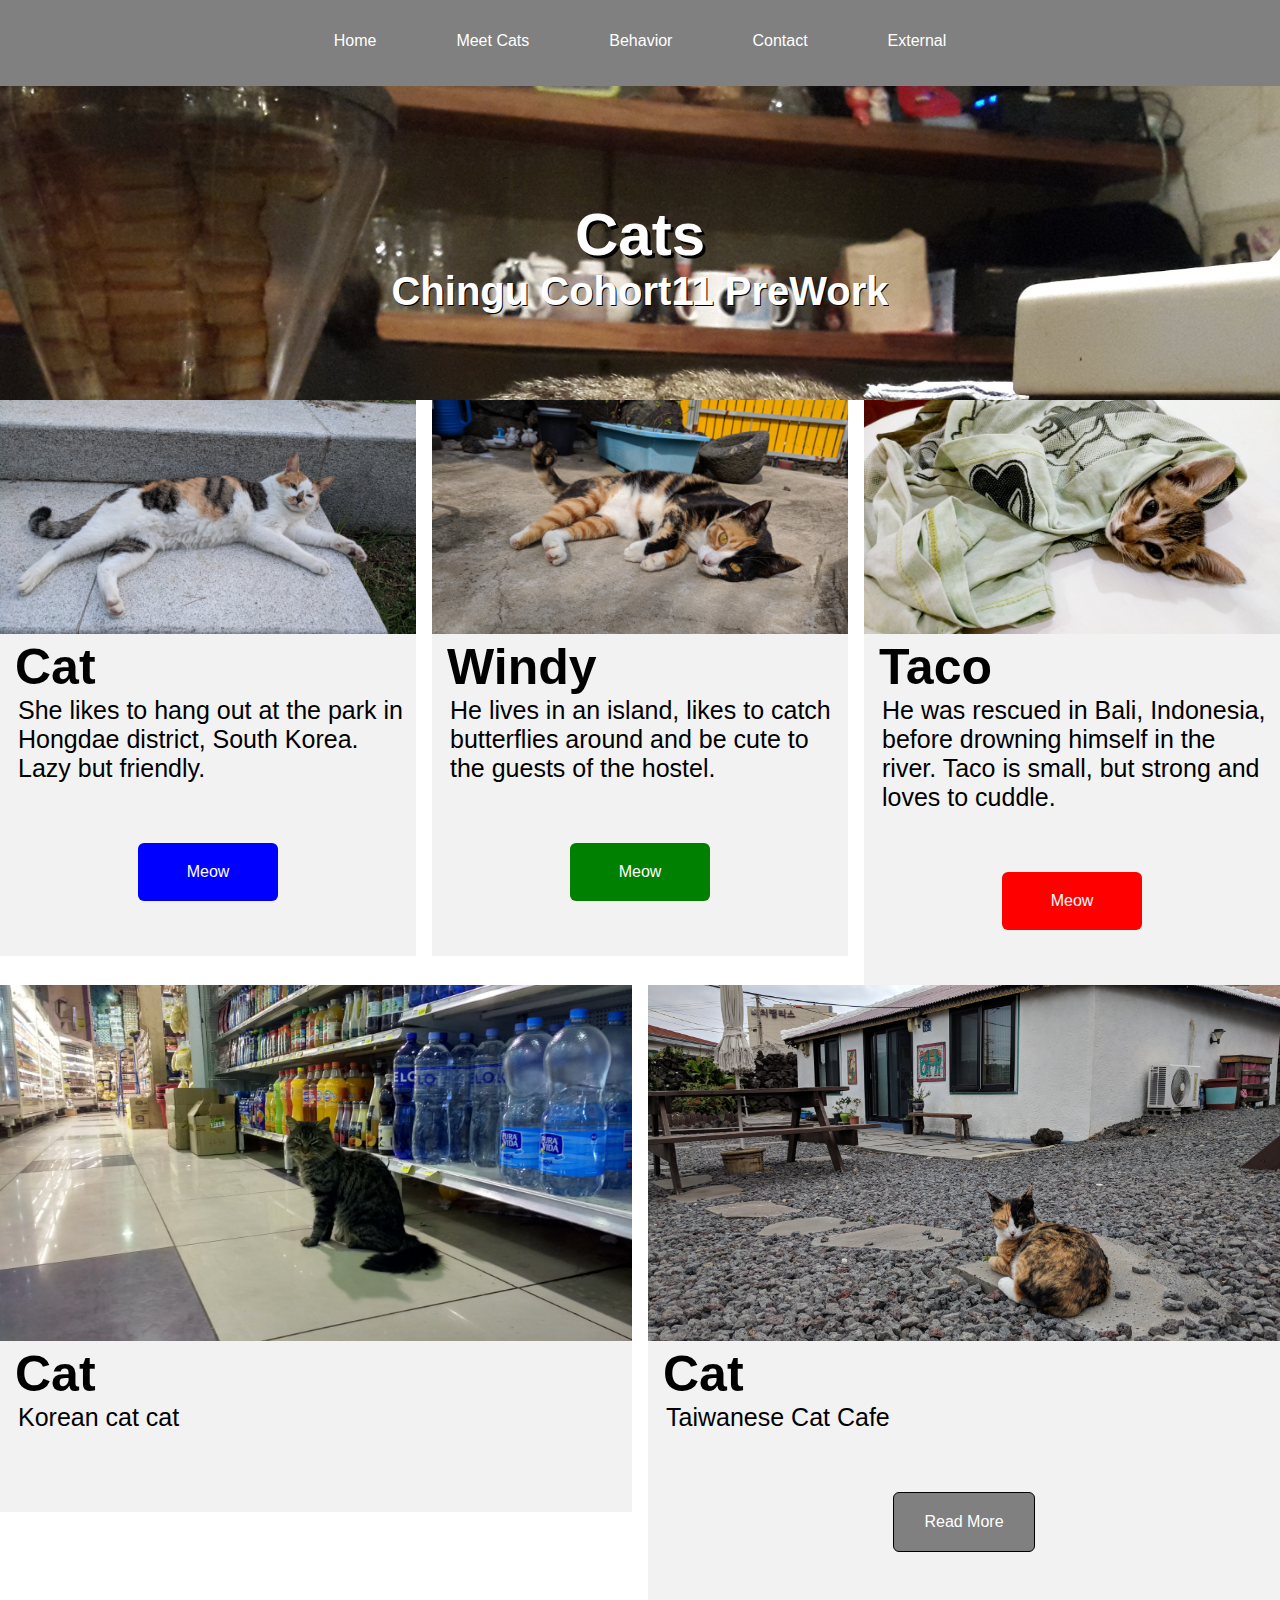
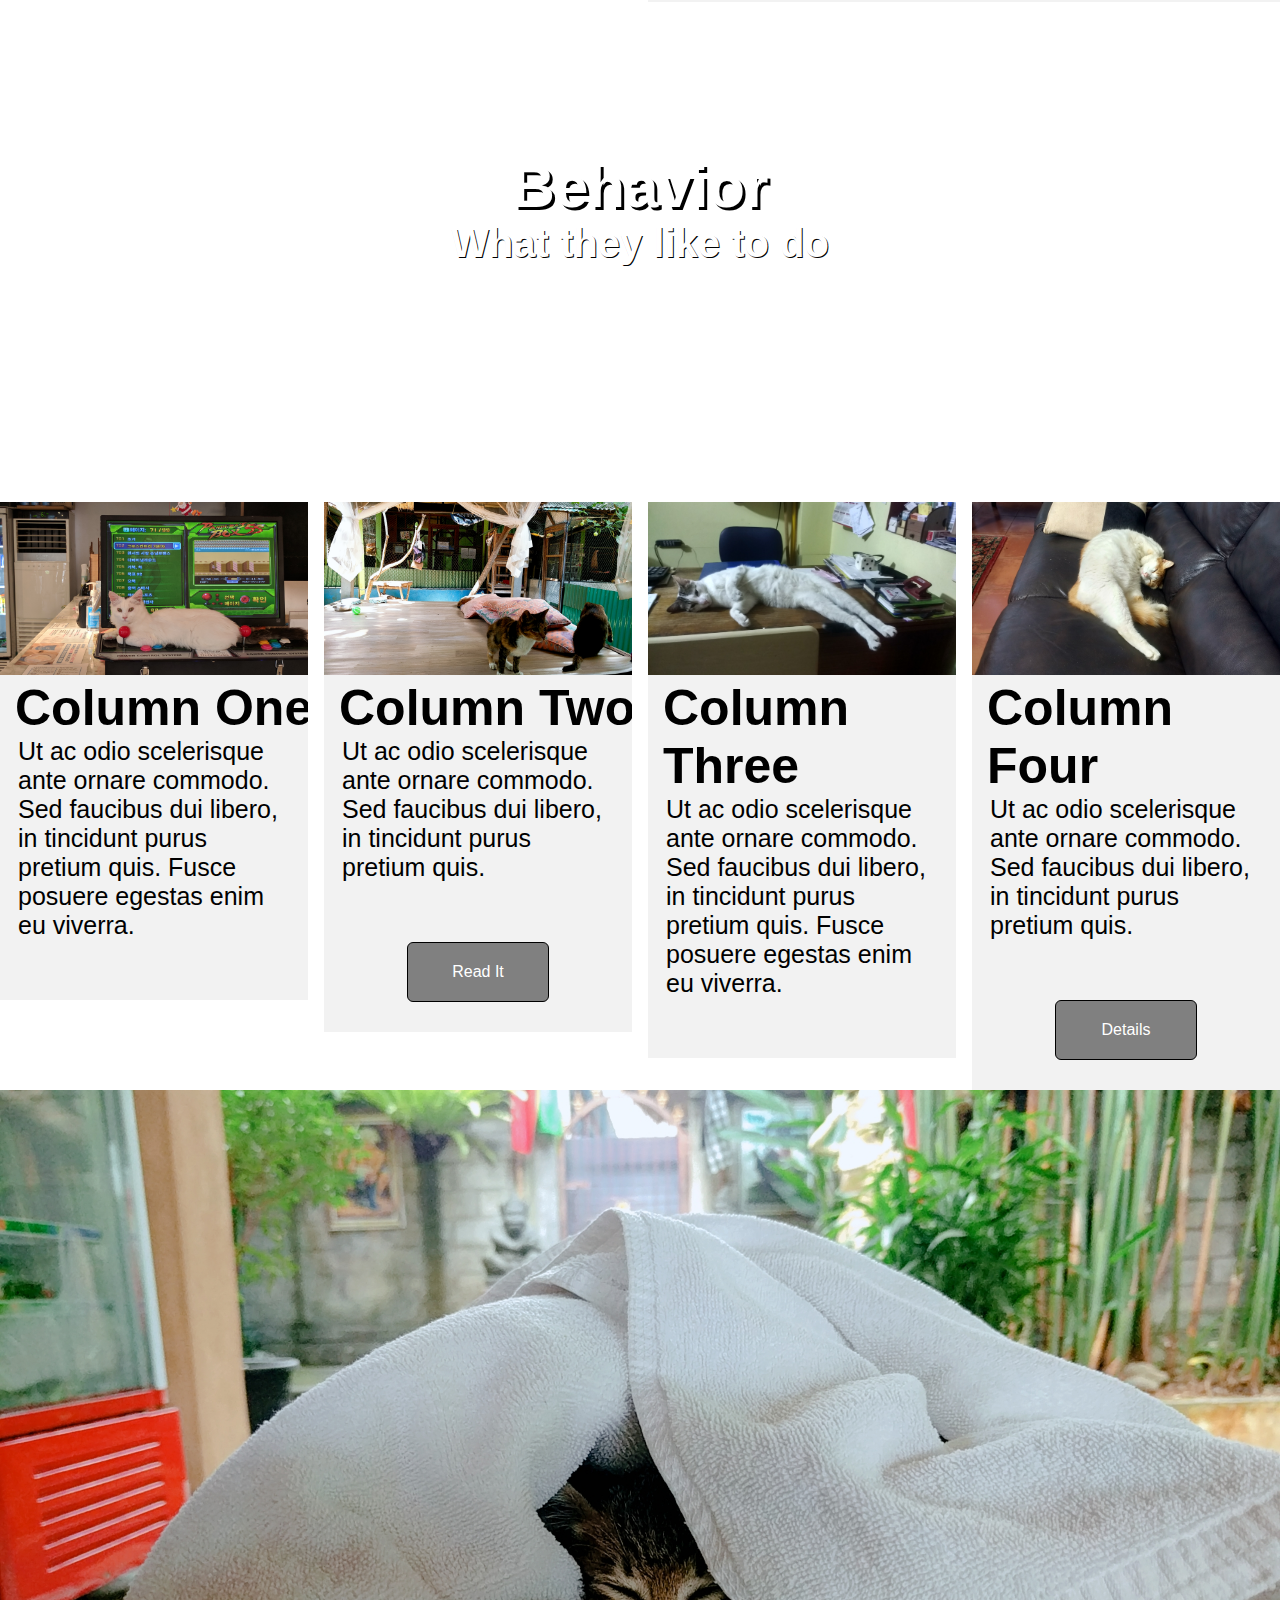
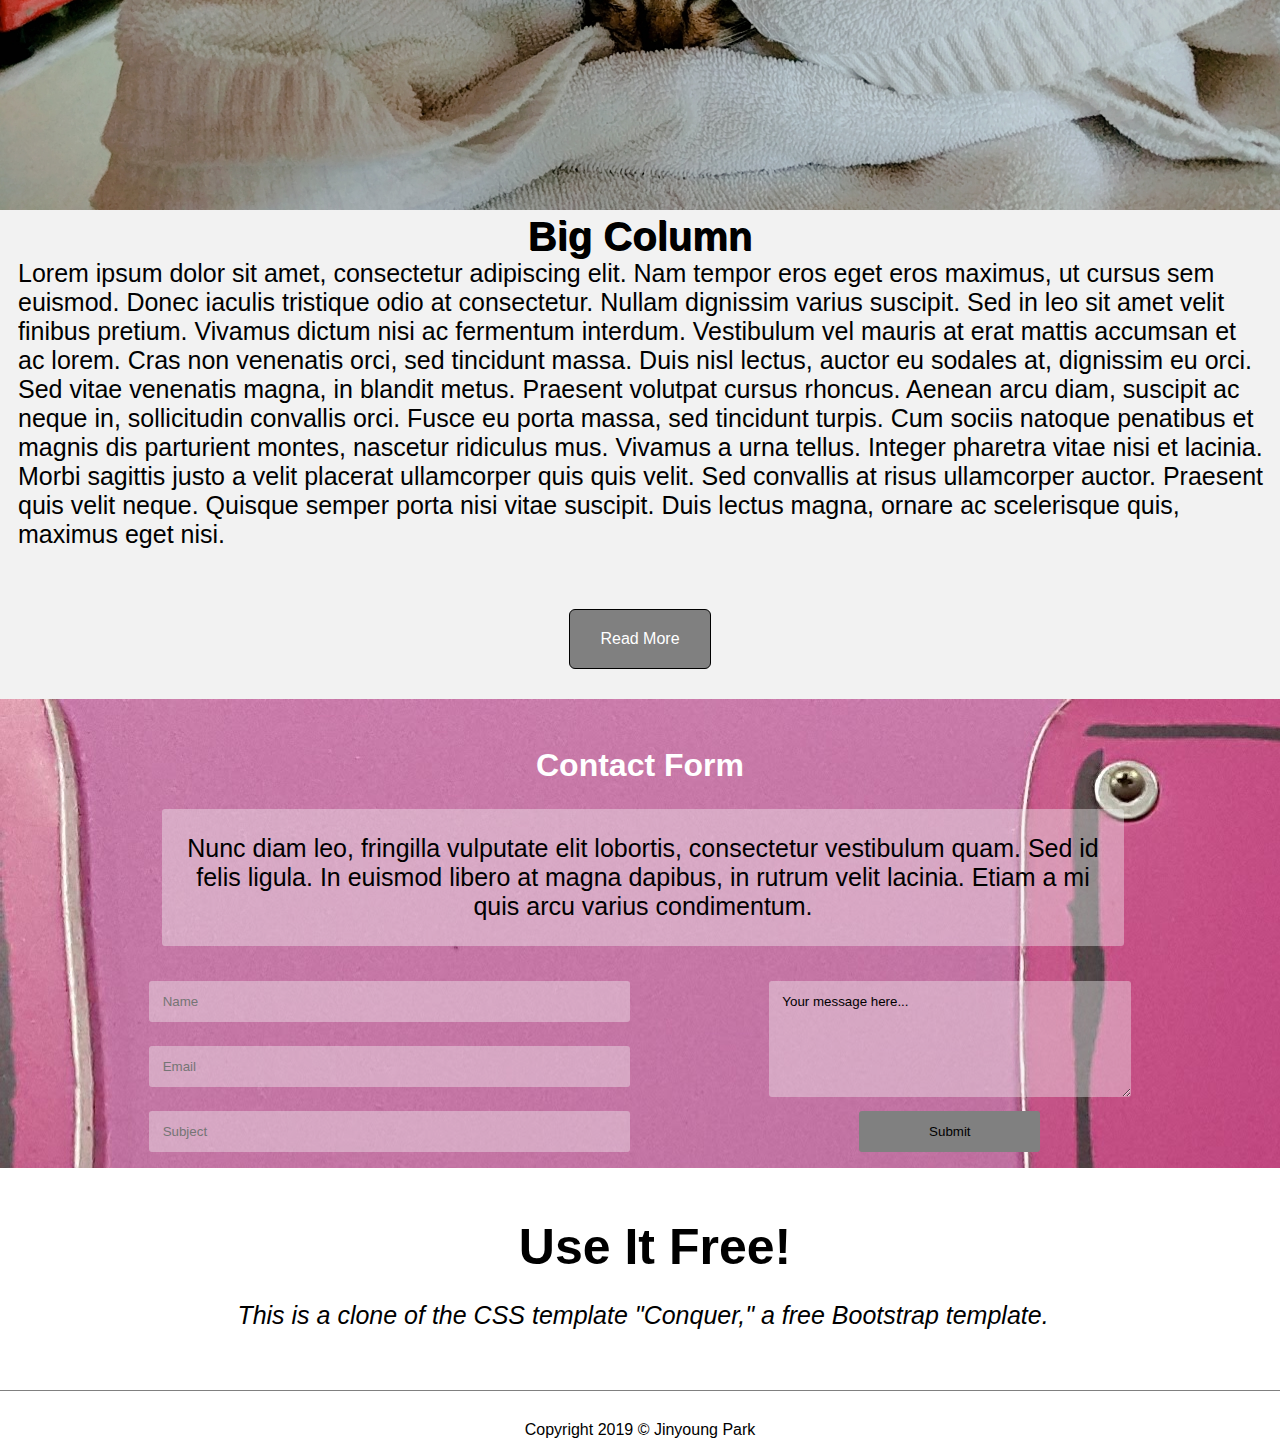
<file: index.html>
<!DOCTYPE html>
  <html lang="en">
  <head>
    <title> Cats </title>
    <link rel="stylesheet" type="text/css" href="style.css">
    <link rel="stylesheet" href="https://cdnjs.cloudflare.com/ajax/libs/font-awesome/4.7.0/css/font-awesome.min.css">
    <link rel="shortcut icon" href="favicon.ico" type="image/x-icon">
    <link rel="manifest" href="/manifest.json">
    <meta charset="UTF-8">
    <meta name="description" content="Chingu Pre-work">
    <meta name="keywords" content="HTML, CSS, Programming, Landing Page">
    <meta name="author" content="Jinyoung P">
    <meta name="viewport" content="width=device-width, initial-scale=1">
    <script src="sw.js"></script>
    <script src="app.js"></script>
  </head>
  <body>
      <ul class="navbar">
        <a href="#home"><li>Home</li></a>
        <a href="#meet_cats"><li>Meet Cats</li></a>
        <a href="#behavior"><li>Behavior</li></a>
        <a href="#contact"><li>Contact</li></a>
        <a href="https://www.youtube.com/watch?v=DXUAyRRkI6k"><li>External</li></a>
        <a href="javascript:void(0);" class="icon" onclick="menu()">
          <i class="fa fa-bars"></i>
        </a>
      </ul>
        <div class="parallax-1" id="home">
          <div class="text_block">
            <h2> Cats <h2>
            <h4> Chingu Cohort11 PreWork </h4>
          </div>
        </div>
    <div class=three_way_column id="meet_cats">
      <div class="column-1">
        <img src="img/cat2.jpg" width=100% alt="cat">
        <h3> Cat </h3>
        <p> She likes to hang out at the park in Hongdae district, South Korea. Lazy but friendly. </p>
        <a href="#" class="button_blue"> Meow </a>
      </div>
      <div class="column-2">
        <img src="img/cat3.jpg" width=100% alt="cat">
        <h3> Windy </h3>
        <p> He lives in an island, likes to catch butterflies around and be cute to the guests of the hostel. </p>
        <a href="#" class="button_green"> Meow </a>
      </div>
      <div class="column-3">
        <img src="img/cat4.jpg" width=100% alt="cat">
        <h3> Taco </h3>
        <p> He was rescued in Bali, Indonesia, before drowning himself in the river. Taco is small, but strong and loves to cuddle. </p>
        <a href="#" class="button_red"> Meow </a>
      </div>
    </div>
    <div class="column_two_way">
      <div class="column-4">
        <img src="img/cat5.jpg" width=100% alt="cat">
        <h3> Cat </h3>
        <p> Korean cat cat </p>
      </div>
      <div class="column-5">
        <img src="img/cat6.jpg" width=100% alt="cat">
        <h3> Cat </h3>
        <p> Taiwanese Cat Cafe </p>
        <a href="#" class="button_grey"> Read More </a>
      </div>
    </div>
    <div class="parallax-2" id="behavior">
      <div class="text_block2">
        <h2> Behavior </h2>
        <h4> What they like to do </h4></div>
    </div>
    <div class="column_four_way">
      <div class="column-6">
        <img src="img/cat8.jpg" width=100% >
        <h3> Column One </h3>
        <p> Ut ac odio scelerisque ante ornare commodo. Sed faucibus dui libero, in tincidunt purus pretium quis. Fusce posuere egestas enim eu viverra. </p>
      </div>
    <div class="column-7">
      <img src="img/cat9.jpg" width=100% >
      <h3> Column Two </h3>
      <p> Ut ac odio scelerisque ante ornare commodo. Sed faucibus dui libero, in tincidunt purus pretium quis. </p>
      <a href="#" class="button_grey"> Read It </a>
    </div>
    <div class="column-8">
      <img src="img/cat10.jpg" width=100% >
      <h3> Column Three </h3>
      <p> Ut ac odio scelerisque ante ornare commodo. Sed faucibus dui libero, in tincidunt purus pretium quis. Fusce posuere egestas enim eu viverra. </p>
    </div>
    <div class="column-9">
      <img src="img/cat11.jpg" width=100% >
      <h3> Column Four </h3>
      <p> Ut ac odio scelerisque ante ornare commodo. Sed faucibus dui libero, in tincidunt purus pretium quis. </p>
      <a href="#" class="button_grey"> Details </a>
    </div>
  </div>
  <div class="big_column">
    <img src="img/cat12.jpg" width=100% >
    <div class="column-10">
      <h4> Big Column </h4>
      <p> Lorem ipsum dolor sit amet, consectetur adipiscing elit. Nam tempor eros eget eros maximus, ut cursus sem euismod. Donec iaculis tristique odio at consectetur. Nullam dignissim varius suscipit. Sed in leo sit amet velit finibus pretium. Vivamus dictum nisi ac fermentum interdum. Vestibulum vel mauris at erat mattis accumsan et ac lorem. Cras non venenatis orci, sed tincidunt massa. Duis nisl lectus, auctor eu sodales at, dignissim eu orci. Sed vitae venenatis magna, in blandit metus. Praesent volutpat cursus rhoncus. Aenean arcu diam, suscipit ac neque in, sollicitudin convallis orci.

Fusce eu porta massa, sed tincidunt turpis. Cum sociis natoque penatibus et magnis dis parturient montes, nascetur ridiculus mus. Vivamus a urna tellus. Integer pharetra vitae nisi et lacinia. Morbi sagittis justo a velit placerat ullamcorper quis quis velit. Sed convallis at risus ullamcorper auctor. Praesent quis velit neque. Quisque semper porta nisi vitae suscipit. Duis lectus magna, ornare ac scelerisque quis, maximus eget nisi. </p>
      <a href="#" class="button_grey"> Read More </a></div>
  </div>
  <form class="form" id="contact">
      <div class="container">
        <h1> Contact Form </h1>
        <div class="canvas1">
          <p> Nunc diam leo, fringilla vulputate elit lobortis, consectetur vestibulum quam. Sed id
felis ligula. In euismod libero at magna dapibus, in rutrum velit lacinia.
Etiam a mi quis arcu varius condimentum.</p>
        </div>
          <div class="canvas2">
            <div class="canvas2-left">
              <input type=text name="name" placeholder="Name">
              <input type=text name="email" placeholder="Email">
              <input type=text name="subject" placeholder="Subject">
            </div>
          <div class="canvas2-right">
            <textarea class="text" rows="6" cols="40">Your message here...</textarea>
            <div class="canvas2-button">
              <button type="Submit"> Submit </button>
            </div>
          </div>
        </div>
        </div>
  </form>
  <div class="free">
    <h3> Use It Free! </h3>
    <p> This is a clone of the CSS template "Conquer," a free Bootstrap template.</p>
    <footer> Copyright 2019 &copy Jinyoung Park </footer>
  </div>
  </body>
  </html>
</file>
<file: style.css>
/* ==== Global Styles ====*/
* {
 scroll-behavior: smooth;
 font-family: Arial;
 margin : 0;
 padding: 0;
 overflow-x: hidden;
}

img {
  max-width:100%;
  height:auto;
}

h2 {
  text-shadow:3px 3px #000000;
/*   margin-bottom:-40px; */
  font-size: 60px;
}

h3 {
  font-size:50px;
  position:relative;
  left: 15px;
}

h4 {
  text-align: center;
  text-shadow:1px 1px black;
  font-size: 40px;
}

p {
  margin-left:10px;
  margin-right:20px;
  margin-bottom:60px;
  position:relative;
  left: 8px;
  font-size: 25px;
}

.button_red, .button_green, .button_blue, .button_grey{
  color:white;
  text-decoration:none;
  padding:20px 30px;
  border-radius:6px;
  position:relative;
/*   left:45%; */
   display:block;
   margin: 0 auto;
  width:5em;
  margin-top:30px;
  margin-bottom:30px;
  text-align: center;
}

.button_blue{
  background-color:blue;
}

.button_blue:hover{
  background-color:grey;
}

.button_green{
  background-color: green;
}

.button_green:hover{
  background-color:grey;
}

.button_red{
  background-color: red;
}

.button_red:hover{
  background-color:grey;
}

.button_grey{
  background-color:grey;
  border:1px solid black;
  position:relative;
  margin-top:40px;
}

.button_grey:hover{
  background-color:white;
  color:black;
  border:none;
}

.parallax-1, .parallax-2, .parallax-3{
  position:relative;
  width:100%;
  background-attachment:fixed;
  background-position:center;
  background-repeat:no-repeat;
  background-size:cover;
  color:white;
}
/* ==== Navigation =====*/

.navbar {
  margin : 0;
  padding : 0;  
  position:fixed;
  top: 0;
  z-index: 99;
  display:flex;
  width: 100%;
  border:none;
}

.navbar a {
  text-decoration: none;
  color:white;
}

.navbar .icon {
  display:none;
}

ul {
  display:flex;
  justify-content: center;
  background-color:grey;
}

li {
  display:inline-block;
  margin : 1em;
  padding: 1em 1.5em;
 }

li:hover, li:active, li:focus {
  background-color:#49505F;
}

/* ==== Homepage ==== */
.parallax-1 {
  background-image: url(img/cat1.jpg);
  height:400px;
  width:100%;
  display:flex;
  justify-content:center;
}

.text_block {
  text-align:center;
  position: absolute;
  top: 50%;
  display:flex;
  flex-direction:column;
}

/* ==== Meet Cats Section ==== */
#meet_cats {
  column-count:3;
  column-width:33.33%;
  position:relative;
/*   margin:40px; */
}

#meet_cats div {
  background-color: #F2F2F2;
  height:auto;
  padding-bottom: 25px;
}

.column_two_way {
  column-count:2;
  column-width:50%;
  position:relative;
}

.column_two_way div {
  background-color:#F2F2F2;
  position:relative;
  padding-bottom: 20px;
  margin-bottom: 25px;
}

/* ==== Behavior Section ===== */
#behavior {
  position:relative;
}

.parallax-2 {
  background-image:url(img/cat7.jpg);
  height:500px;
  width:100%;
/*   margin-bottom:50px; */
}

.text_block2 {
  position: absolute;
  top: 30%;
  bottom: 30%;
  left : 30%;
  right: 30%;
  color: white;
  text-align:center;
}

.column_four_way {
  column-count:4;
  column-width:25%;
  position:relative;
}

.column_four_way div {
  background-color: #F2F2F2;
  position:relative;
/*   padding-bottom:50px; */
}

.big_column {
  position:relative;
  background-color:#F2F2F2;
}

.column-10{
  position:relative;
/*   left:30px;
  right:20px; */
  margin:auto;
/*   padding-bottom:30px; */
}

/* ==== Contact Section ===== */

#contact {
/*   margin-bottom : 20px; */
  background-image:url(img/cat13.jpg);
  height:auto;
  text-align:center;
}

.wrapper h2 {
  color:white;
/*   padding-top:1.5em; */
}

.wrapper p {
  text-align:center;
}

.wrapper p, input, textarea{
  background-color:rgba(242, 242, 242, 0.4);
  border-radius:4px;
}

form {
  width:100%;
}

.form h1 {
  color:white;
}

.container {
  display:flex;
  flex-direction:column;
  justify-content: center;
  padding-top:2em;
  margin: 1em 5em
}

.canvas1 {
  display:flex;
  justify-content: center;
  margin:0 4em;
}

.canvas1 p {
  top: 1em;
}

.canvas2 {
  display:flex;
  justify-content: space-around;
}

.canvas2-left {
  display:flex;
  flex-direction:column;
  justify-content: space-between;
  flex-grow:0.5;
}

.canvas1 p, .canvas2-left input, .canvas2-right textarea {
  border-radius : 3px;
  background-color:rgba(242, 242, 242, 0.4);
  color:black;
  border:none;
  padding:1em;
}

.canvas2-right {
  display:flex;
  flex-direction:column;
  justify-content: space-between;
}

.canvas2-button button {
  background-color:grey;
  border:none;
  border-radius : 3px;
  padding: 1em;
  margin-top:1em;
  width:50%; 
}
  
/* ==== The Last Section and the Footer ==== */

.free h3{
  text-align:center;
  padding-top:1em;
}

.free p{
  font-style:italic;
  text-align:center;
  margin-top:1em;
}

footer {
  border-top:1px solid grey;
  padding-top: 30px;
  text-align:center;
}

/* Media Query */
@media screen and (max-width: 768px) {  
  * {
    margin: 0;
    padding: 0;
  }
 
  ul {
    display:flex;
    background-color:grey;
    justify-content:flex-start;
  }
  
  .navbar a:not(:first-child) {
    display:none;
  }
  
  .navbar a:first-child {
/*     border:1px black solid; */
  }
  
  .navbar .icon {
/*  float: right; */
    border:2px black solid;
    display:block;
  }
  
  navbar a.icon {
    float: right;
    display: block;
  }
  
  img {
    width:100%; 
  }
  .three_way_column {
    display: grid;
    grid-template-columns: 1fr;
/*     padding: 1em; */
/*     grid-row-gap: 100px; */
    width:100%;
  }
  
  .column_two_way {
    display:grid;
    grid-template-columns:1fr;
/*     padding:1em; */
    grid-row-gap: 100px;
    width:100%;
  }
  
  .column_four_way {
    display:grid;
    grid-template-columns:1fr 1fr;
/*     padding:1em; */
    grid-row-gap:100px;
    width:100%;
  }
  
  .canvas2 {
    display:flex;
    
  }
  
  .canvas1 {
    margin:0 0;
  }
  .canvas2 {
    display:flex;
    flex-direction:column;
  }
  
  .canvas2-left {
    display:flex;
    margin-bottom:1em;
  }
  
  .canvas2-left input {
    margin-bottom:1em;
  }
  
}

@media screen and (max-width:480px) {
    .three_way_column {
    display: grid;
    grid-template-columns: 1fr;
/*     padding: 1em; */
    grid-row-gap: 100px;
    width:100%;
  }
  
  .column_two_way {
    display:grid;
    grid-template-columns:1fr;
/*     padding:1em; */
    grid-row-gap: 100px;
    width:100%;
  }
  
  .column_four_way {
    display:grid;
    grid-template-columns:1fr;
/*     padding:1em; */
    grid-row-gap:100px;
    width:100%;
  }
}
</file>
